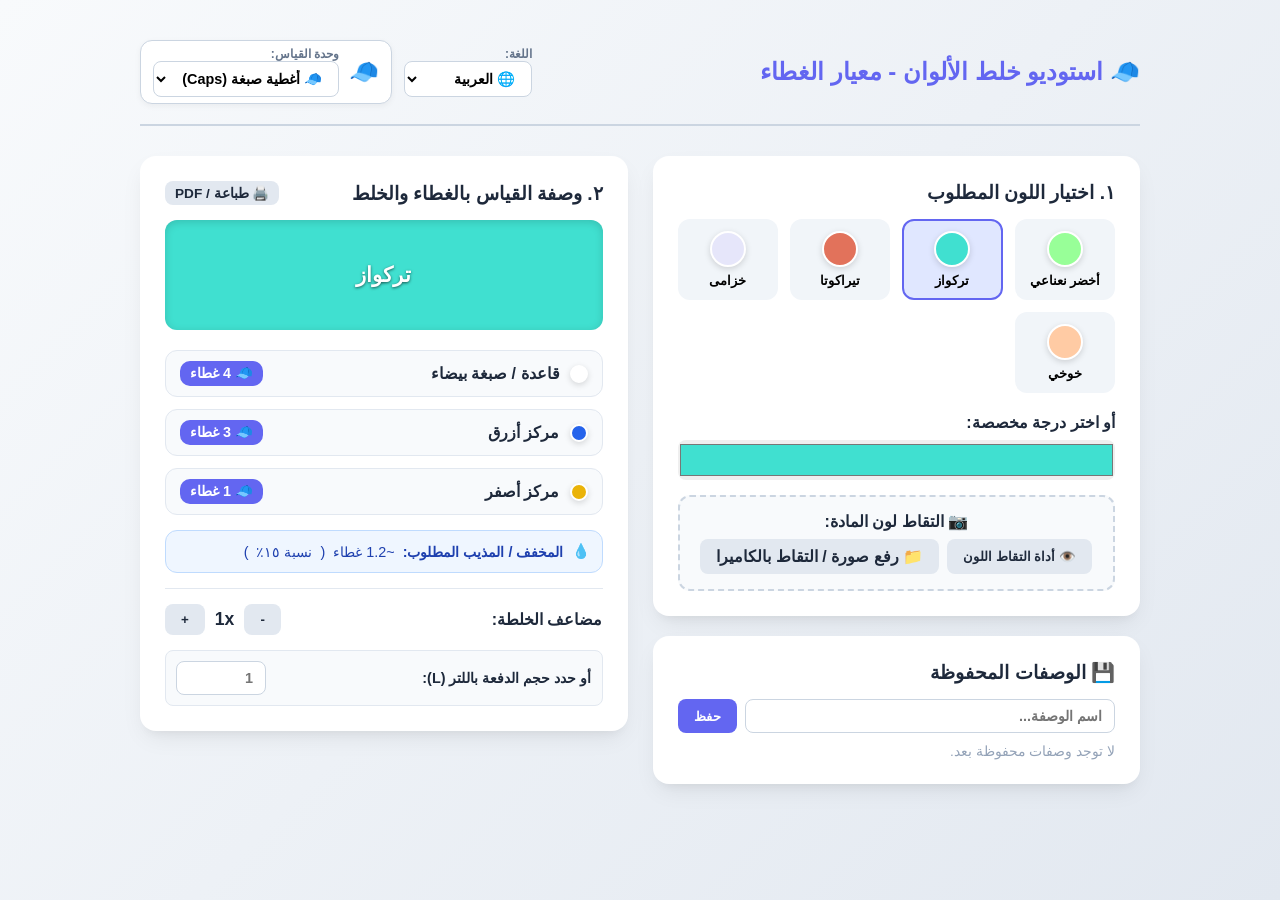
<file: index(3).html>
<!DOCTYPE html>
<html lang="ar" dir="rtl" id="htmlTag">
<head>
  <meta charset="UTF-8">
  <meta name="viewport" content="width=device-width, initial-scale=1.0">
  <title id="pageTitle">استوديو خلط الألوان - مطابق الصبغات</title>
  <style>
    :root {
      --primary: #6366f1;
      --primary-hover: #4f46e5;
      --bg-gradient: linear-gradient(135deg, #f8fafc 0%, #e2e8f0 100%);
      --card-bg: #ffffff;
      --text-main: #1e293b;
      --text-muted: #64748b;
      --border-radius: 16px;
      --shadow: 0 10px 25px -5px rgba(0, 0, 0, 0.08), 0 8px 10px -6px rgba(0, 0, 0, 0.05);
    }

    * {
      box-sizing: border-box;
      margin: 0;
      padding: 0;
      font-family: 'Segoe UI', Tahoma, Geneva, Verdana, sans-serif;
    }

    body {
      background: var(--bg-gradient);
      color: var(--text-main);
      min-height: 100vh;
      display: flex;
      flex-direction: column;
      align-items: center;
      padding: 20px;
    }

    header {
      width: 100%;
      max-width: 1000px;
      display: flex;
      justify-content: space-between;
      align-items: center;
      padding: 20px 0;
      border-bottom: 2px solid #cbd5e1;
      margin-bottom: 30px;
      flex-wrap: wrap;
      gap: 15px;
    }

    .logo {
      display: flex;
      align-items: center;
      gap: 12px;
      font-size: 1.5rem;
      font-weight: 800;
      color: var(--primary);
    }

    .header-controls {
      display: flex;
      align-items: center;
      gap: 12px;
      flex-wrap: wrap;
    }

    select, input[type="text"], input[type="number"] {
      padding: 8px 12px;
      border-radius: 8px;
      border: 1px solid #cbd5e1;
      background: white;
      font-size: 0.9rem;
      font-weight: 600;
      outline: none;
      transition: border 0.2s;
    }

    select:focus, input[type="text"]:focus, input[type="number"]:focus {
      border-color: var(--primary);
    }

    .main-container {
      width: 100%;
      max-width: 1000px;
      display: grid;
      grid-template-columns: 1fr 1fr;
      gap: 25px;
    }

    @media (max-width: 820px) {
      .main-container {
        grid-template-columns: 1fr;
      }
    }

    .card {
      background: var(--card-bg);
      border-radius: var(--border-radius);
      padding: 25px;
      box-shadow: var(--shadow);
      margin-bottom: 20px;
    }

    .card-title {
      font-size: 1.2rem;
      margin-bottom: 15px;
      color: var(--text-main);
      display: flex;
      align-items: center;
      justify-content: space-between;
    }

    .preset-grid {
      display: grid;
      grid-template-columns: repeat(auto-fill, minmax(100px, 1fr));
      gap: 12px;
      margin-bottom: 20px;
    }

    .preset-btn {
      border: 2px solid transparent;
      border-radius: 12px;
      padding: 10px 6px;
      background: #f1f5f9;
      cursor: pointer;
      display: flex;
      flex-direction: column;
      align-items: center;
      gap: 6px;
      transition: transform 0.2s, border-color 0.2s;
    }

    .preset-btn:hover {
      transform: translateY(-2px);
    }

    .preset-btn.active {
      border-color: var(--primary);
      background: #e0e7ff;
    }

    .color-swatch {
      width: 36px;
      height: 36px;
      border-radius: 50%;
      border: 2px solid white;
      box-shadow: 0 2px 6px rgba(0,0,0,0.15);
    }

    .preset-name {
      font-size: 0.8rem;
      font-weight: 600;
      text-align: center;
    }

    .capture-box {
      background: #f8fafc;
      border: 2px dashed #cbd5e1;
      border-radius: 12px;
      padding: 15px;
      text-align: center;
      margin-top: 15px;
    }

    .cap-ref-container {
      display: flex;
      align-items: center;
      gap: 10px;
      background: #ffffff;
      padding: 6px 12px;
      border-radius: 12px;
      border: 1px solid #cbd5e1;
      box-shadow: 0 2px 6px rgba(0,0,0,0.05);
    }

    .preview-box {
      width: 100%;
      height: 110px;
      border-radius: 12px;
      display: flex;
      align-items: center;
      justify-content: center;
      color: white;
      text-shadow: 0 1px 3px rgba(0,0,0,0.6);
      font-size: 1.3rem;
      font-weight: 700;
      box-shadow: inset 0 2px 8px rgba(0,0,0,0.15);
      margin-bottom: 20px;
      transition: background-color 0.4s ease;
    }

    .formula-section {
      display: flex;
      flex-direction: column;
      gap: 12px;
    }

    .ingredient-row {
      display: flex;
      align-items: center;
      justify-content: space-between;
      background: #f8fafc;
      padding: 10px 14px;
      border-radius: 12px;
      border: 1px solid #e2e8f0;
    }

    .ingredient-info {
      display: flex;
      align-items: center;
      gap: 10px;
      font-weight: 600;
    }

    .cap-count-badge {
      font-size: 0.9rem;
      font-weight: 700;
      background: var(--primary);
      color: white;
      padding: 4px 10px;
      border-radius: 10px;
    }

    .scale-controls {
      display: flex;
      flex-direction: column;
      gap: 10px;
      margin-top: 15px;
      padding-top: 15px;
      border-top: 1px solid #e2e8f0;
    }

    .btn {
      padding: 8px 16px;
      border-radius: 8px;
      border: none;
      background: var(--primary);
      color: white;
      font-weight: 600;
      cursor: pointer;
      transition: background 0.2s;
      display: inline-flex;
      align-items: center;
      justify-content: center;
      gap: 6px;
    }

    .btn:hover {
      background: var(--primary-hover);
    }

    .btn-secondary {
      background: #e2e8f0;
      color: var(--text-main);
    }

    .btn-secondary:hover {
      background: #cbd5e1;
    }

    .water-ratio-box {
      background: #eff6ff;
      border: 1px solid #bfdbfe;
      padding: 12px;
      border-radius: 12px;
      margin-top: 15px;
      font-size: 0.9rem;
      color: #1e40af;
      display: flex;
      align-items: center;
      gap: 8px;
    }

    .saved-list {
      display: flex;
      flex-direction: column;
      gap: 8px;
      margin-top: 10px;
    }

    .saved-item {
      display: flex;
      justify-content: space-between;
      align-items: center;
      background: #f8fafc;
      padding: 8px 12px;
      border-radius: 8px;
      border: 1px solid #e2e8f0;
    }

    #imageCanvas {
      max-width: 100%;
      border-radius: 8px;
      margin: 10px auto 0 auto;
      cursor: crosshair;
      display: none;
    }

    @media print {
      header, .scale-controls, .header-controls, button, .capture-box {
        display: none !important;
      }
      body {
        background: white;
      }
      .card {
        box-shadow: none;
        border: 1px solid #ccc;
      }
    }
  </style>
</head>
<body>

  <header>
    <div class="logo" id="appLogo">
      🧢 استوديو خلط الألوان - معيار الغطاء
    </div>
    
    <div class="header-controls">
      <!-- اختيار اللغة -->
      <div>
        <label style="font-size:0.75rem; color:#64748b; display:block; font-weight:bold;" id="lblLang">اللغة / Language:</label>
        <select id="langSelect" onchange="changeLanguage(this.value)">
          <option value="ar" selected>🌐 العربية</option>
          <option value="fr">🌐 Français</option>
          <option value="en">🌐 English</option>
        </select>
      </div>

      <!-- اختيار وحدة القياس بالغطاء -->
      <div class="cap-ref-container">
        <span style="font-size:1.5rem;">🧢</span>
        <div>
          <label style="font-size:0.75rem; color:#64748b; display:block; font-weight:bold;" id="lblUnit">وحدة القياس:</label>
          <select id="unitSelect" onchange="changeUnit(this.value)">
            <option value="caps" id="optCaps" selected>🧢 أغطية صبغة (Caps)</option>
            <option value="ml" id="optMl">🧪 ملليلتر (ml)</option>
            <option value="g" id="optG">⚖️ غرام (g)</option>
          </select>
        </div>
      </div>
    </div>
  </header>

  <main class="main-container">
    <div>
      <section class="card">
        <h2 class="card-title" id="titleStep1">١. اختيار اللون المطلوب</h2>
        <div class="preset-grid" id="presetContainer"></div>
        
        <div style="margin-top: 10px;">
          <label for="customPicker" style="font-weight: 600; display: block; margin-bottom: 8px;" id="lblCustomColor">
            أو اختر درجة مخصصة:
          </label>
          <input type="color" id="customPicker" value="#40e0d0" style="width: 100%; height: 40px; border-radius: 8px; border: none; cursor: pointer;" oninput="handleCustomColor(this.value)">
        </div>

        <!-- التقاط لون المادة -->
        <div class="capture-box">
          <strong style="display: block; margin-bottom: 8px;" id="titleCapture">📷 التقاط لون المادة:</strong>
          <div style="display: flex; gap: 8px; justify-content: center; flex-wrap: wrap;">
            <button class="btn btn-secondary" onclick="useEyeDropper()" id="btnEyedropper">👁️ أداة التقاط اللون</button>
            
            <!-- زر الكاميرا ورفع الصور متوافق مع كافة الأجهزة واللغات -->
            <label class="btn btn-secondary" style="cursor: pointer;">
              <span id="txtUpload">📁 رفع صورة / التقاط</span>
              <input type="file" accept="image/*" capture="environment" id="imageInput" style="display: none;" onchange="handleImageUpload(event)">
            </label>
          </div>
          <canvas id="imageCanvas"></canvas>
          <p id="canvasHelpText" style="font-size: 0.8rem; color: #64748b; margin-top: 6px; display: none;">انقر في أي مكان على الصورة لالتقاط لون الصبغة بالضبط!</p>
        </div>
      </section>

      <section class="card">
        <h2 class="card-title">
          <span id="titleSaved">💾 الوصفات المحفوظة</span>
        </h2>
        <div style="display: flex; gap: 8px; margin-bottom: 10px;">
          <input type="text" id="recipeNameInput" placeholder="اسم الوصفة..." style="flex: 1;">
          <button class="btn" onclick="saveCurrentRecipe()" id="btnSave">حفظ</button>
        </div>
        <div class="saved-list" id="savedListContainer"></div>
      </section>
    </div>

    <div>
      <section class="card">
        <h2 class="card-title">
          <span id="titleStep2">٢. وصفة القياس بالغطاء والخلط</span>
          <button class="btn btn-secondary" onclick="window.print()" style="font-size: 0.85rem; padding: 4px 10px;" id="btnPrint">🖨️ طباعة / PDF</button>
        </h2>
        
        <div class="preview-box" id="previewBox">
          <span id="previewName">تركواز</span>
        </div>

        <div class="formula-section" id="formulaContainer"></div>

        <div class="water-ratio-box">
          💧 <strong id="lblDilution">المخفف / المذيب المطلوب:</strong> <span id="waterAmount">~0.5 غطاء</span> (<span id="lblRatio">نسبة ١٥٪</span>)
        </div>

        <!-- التحكم بحجم الدفعة -->
        <div class="scale-controls">
          <div style="display: flex; justify-content: space-between; align-items: center;">
            <span style="font-weight: 600;" id="lblBatchScale">مضاعف الخلطة:</span>
            <div style="display: flex; align-items: center; gap: 10px;">
              <button class="btn btn-secondary" onclick="adjustScale(-1)">-</button>
              <span id="scaleFactor" style="font-weight: bold; font-size: 1.1rem;">1x</span>
              <button class="btn btn-secondary" onclick="adjustScale(1)">+</button>
            </div>
          </div>

          <div style="display: flex; justify-content: space-between; align-items: center; background: #f8fafc; padding: 10px; border-radius: 8px; border: 1px solid #e2e8f0; margin-top: 5px;">
            <label for="literInput" style="font-weight: 600; font-size: 0.9rem;" id="lblLiterInput">أو حدد حجم الدفعة باللتر (L):</label>
            <input type="number" id="literInput" step="0.1" min="0.1" placeholder="1" style="width: 90px;" oninput="handleLiterInput(this.value)">
          </div>
        </div>
      </section>
    </div>
  </main>

  <script>
    const i18n = {
      ar: {
        dir: 'rtl',
        appTitle: 'استوديو خلط الألوان - مطابق الصبغات',
        logo: '🧢 استوديو خلط الألوان - معيار الغطاء',
        lblLang: 'اللغة:',
        lblUnit: 'وحدة القياس:',
        optCaps: '🧢 أغطية صبغة (Caps)',
        optMl: '🧪 ملليلتر (ml)',
        optG: '⚖️ غرام (g)',
        titleStep1: '١. اختيار اللون المطلوب',
        lblCustomColor: 'أو اختر درجة مخصصة:',
        titleCapture: '📷 التقاط لون المادة:',
        btnEyedropper: '👁️ أداة التقاط اللون',
        lblUpload: '📁 رفع صورة / التقاط بالكاميرا',
        canvasHelpText: 'انقر في أي مكان على الصورة لالتقاط لون الصبغة بالضبط!',
        titleSaved: '💾 الوصفات المحفوظة',
        recipePlaceholder: 'اسم الوصفة...',
        btnSave: 'حفظ',
        titleStep2: '٢. وصفة القياس بالغطاء والخلط',
        btnPrint: '🖨️ طباعة / PDF',
        lblDilution: 'المخفف / المذيب المطلوب:',
        lblRatio: 'نسبة ١٥٪',
        lblBatchScale: 'مضاعف الخلطة:',
        lblLiterInput: 'أو حدد حجم الدفعة باللتر (L):',
        unitCaps: 'غطاء',
        unitLiter: 'لتر (L)',
        unitMl: 'مل (ml)',
        unitG: 'غرام (g)',
        customColorName: 'درجة ملتقطة',
        noSaved: 'لا توجد وصفات محفوظة بعد.',
        btnLoad: 'تحميل',
        presets: {
          mint: 'أخضر نعناعي',
          turquoise: 'تركواز',
          terracotta: 'تيراكوتا',
          lavender: 'خزامى',
          peach: 'خوخي'
        },
        bases: {
          white: 'قاعدة / صبغة بيضاء',
          blue: 'مركز أزرق',
          yellow: 'مركز أصفر',
          red: 'مركز أحمر',
          black: 'مركز أسود'
        }
      },
      fr: {
        dir: 'ltr',
        appTitle: 'Studio de Mélange de Couleurs',
        logo: '🧢 Studio de Mélange - Mesure par Bouchon',
        lblLang: 'Langue / Language:',
        lblUnit: 'Unité de mesure:',
        optCaps: '🧢 Bouchons (Caps)',
        optMl: '🧪 Millilitre (ml)',
        optG: '⚖️ Gramme (g)',
        titleStep1: '1. Sélection de la couleur',
        lblCustomColor: 'Ou choisissez une couleur personnalisée:',
        titleCapture: '📷 Capturer la couleur:',
        btnEyedropper: '👁️ Pipette à écran',
        lblUpload: '📁 Importer une photo / Caméra',
        canvasHelpText: 'Cliquez n\'importe où sur l\'image pour capturer la couleur!',
        titleSaved: '💾 Recettes enregistrées',
        recipePlaceholder: 'Nom de la recette...',
        btnSave: 'Enregistrer',
        titleStep2: '2. Formule de mélange (Bouchons)',
        btnPrint: '🖨️ Imprimer / PDF',
        lblDilution: 'Diluant requis:',
        lblRatio: 'Ratio de 15%',
        lblBatchScale: 'Multiplicateur de lot:',
        lblLiterInput: 'Ou volume de lot en Litres (L):',
        unitCaps: 'bouchon(s)',
        unitLiter: 'Litre (L)',
        unitMl: 'ml',
        unitG: 'g',
        customColorName: 'Couleur capturée',
        noSaved: 'Aucune recette enregistrée pour le moment.',
        btnLoad: 'Charger',
        presets: {
          mint: 'Vert Menthe',
          turquoise: 'Turquoise',
          terracotta: 'Terre Cuite',
          lavender: 'Lavande',
          peach: 'Pêche'
        },
        bases: {
          white: 'Base / Pigment Blanc',
          blue: 'Concentré Bleu',
          yellow: 'Concentré Jaune',
          red: 'Concentré Rouge',
          black: 'Concentré Noir'
        }
      },
      en: {
        dir: 'ltr',
        appTitle: 'Color Mixing Studio - Pigment Matcher',
        logo: '🧢 Color Mixing Studio - Cap Measure',
        lblLang: 'Language:',
        lblUnit: 'Measurement Unit:',
        optCaps: '🧢 Dye Caps',
        optMl: '🧪 Milliliter (ml)',
        optG: '⚖️ Gram (g)',
        titleStep1: '1. Select Desired Color',
        lblCustomColor: 'Or pick a custom color:',
        titleCapture: '📷 Capture Material Color:',
        btnEyedropper: '👁️ Color Picker Tool',
        lblUpload: '📁 Upload Image / Camera Capture',
        canvasHelpText: 'Click anywhere on the image to capture the exact pigment color!',
        titleSaved: '💾 Saved Recipes',
        recipePlaceholder: 'Recipe Name...',
        btnSave: 'Save',
        titleStep2: '2. Cap Recipe & Mixing Formula',
        btnPrint: '🖨️ Print / PDF',
        lblDilution: 'Required Solvent/Diluent:',
        lblRatio: '15% Ratio',
        lblBatchScale: 'Batch Scale Multiplier:',
        lblLiterInput: 'Or specify batch volume in Liters (L):',
        unitCaps: 'cap(s)',
        unitLiter: 'Liter (L)',
        unitMl: 'ml',
        unitG: 'g',
        customColorName: 'Captured Color',
        noSaved: 'No saved recipes yet.',
        btnLoad: 'Load',
        presets: {
          mint: 'Mint Green',
          turquoise: 'Turquoise',
          terracotta: 'Terracotta',
          lavender: 'Lavender',
          peach: 'Peach'
        },
        bases: {
          white: 'White Base / Pigment',
          blue: 'Blue Concentrate',
          yellow: 'Yellow Concentrate',
          red: 'Red Concentrate',
          black: 'Black Concentrate'
        }
      }
    };

    let currentLang = 'ar';
    const presets = [
      { id: 'mint', hex: '#98ff98', recipe: { white: 5, yellow: 2, blue: 1 } },
      { id: 'turquoise', hex: '#40e0d0', recipe: { white: 4, blue: 3, yellow: 1 } },
      { id: 'terracotta', hex: '#e2725b', recipe: { white: 2, red: 4, yellow: 3, black: 1 } },
      { id: 'lavender', hex: '#e6e6fa', recipe: { white: 7, blue: 1, red: 1 } },
      { id: 'peach', hex: '#ffcba4', recipe: { white: 6, red: 1, yellow: 2 } }
    ];

    let currentUnit = 'caps';
    let activePreset = presets[1];
    let currentRecipe = presets[1].recipe;
    let currentHex = presets[1].hex;
    let isCustom = false;
    let batchScale = 1;
    let customLiterVolume = null;
    let savedRecipes = JSON.parse(localStorage.getItem('my_color_mixes') || '[]');

    const baseHexes = { white: '#ffffff', blue: '#2563eb', yellow: '#eab308', red: '#ef4444', black: '#1e293b' };

    function init() {
      applyLanguage(currentLang);
      renderPresets();
      renderSavedRecipes();
      updateUI();
    }

    function changeLanguage(lang) {
      currentLang = lang;
      applyLanguage(lang);
      renderPresets();
      renderSavedRecipes();
      updateUI();
    }

    function applyLanguage(lang) {
      const t = i18n[lang];
      document.getElementById('htmlTag').setAttribute('dir', t.dir);
      document.getElementById('htmlTag').setAttribute('lang', lang);
      document.getElementById('pageTitle').innerText = t.appTitle;
      document.getElementById('appLogo').innerText = t.logo;
      document.getElementById('lblLang').innerText = t.lblLang;
      document.getElementById('lblUnit').innerText = t.lblUnit;
      document.getElementById('optCaps').innerText = t.optCaps;
      document.getElementById('optMl').innerText = t.optMl;
      document.getElementById('optG').innerText = t.optG;
      document.getElementById('titleStep1').innerText = t.titleStep1;
      document.getElementById('lblCustomColor').innerText = t.lblCustomColor;
      document.getElementById('titleCapture').innerText = t.titleCapture;
      document.getElementById('btnEyedropper').innerText = t.btnEyedropper;
      
      // تحديث نص رفع الصور/الكاميرا بشكل آمن دون تخريب الـ input
      document.getElementById('txtUpload').innerText = t.lblUpload;
      
      document.getElementById('canvasHelpText').innerText = t.canvasHelpText;
      document.getElementById('titleSaved').innerText = t.titleSaved;
      document.getElementById('recipeNameInput').placeholder = t.recipePlaceholder;
      document.getElementById('btnSave').innerText = t.btnSave;
      document.getElementById('titleStep2').innerText = t.titleStep2;
      document.getElementById('btnPrint').innerText = t.btnPrint;
      document.getElementById('lblDilution').innerText = t.lblDilution;
      document.getElementById('lblRatio').innerText = t.lblRatio;
      document.getElementById('lblBatchScale').innerText = t.lblBatchScale;
      document.getElementById('lblLiterInput').innerText = t.lblLiterInput;
    }

    function changeUnit(unit) {
      currentUnit = unit;
      updateRecipeDisplay();
    }

    function renderPresets() {
      const container = document.getElementById('presetContainer');
      container.innerHTML = '';
      const t = i18n[currentLang];

      presets.forEach(preset => {
        const btn = document.createElement('button');
        btn.className = `preset-btn ${!isCustom && preset.hex === currentHex ? 'active' : ''}`;
        btn.onclick = () => selectPreset(preset);

        btn.innerHTML = `
          <div class="color-swatch" style="background-color: ${preset.hex};"></div>
          <span class="preset-name">${t.presets[preset.id]}</span>
        `;
        container.appendChild(btn);
      });
    }

    function selectPreset(preset) {
      isCustom = false;
      activePreset = preset;
      currentRecipe = preset.recipe;
      currentHex = preset.hex;
      renderPresets();
      updateUI();
    }

    function handleCustomColor(hex) {
      isCustom = true;
      currentHex = hex;
      currentRecipe = calculateCapsFromHex(hex);
      renderPresets();
      updateUI();
    }

    async function useEyeDropper() {
      if ('EyeDropper' in window) {
        try {
          const eyeDropper = new EyeDropper();
          const result = await eyeDropper.open();
          handleCustomColor(result.sRGBHex);
        } catch (e) {
          console.log('EyeDropper closed');
        }
      } else {
        alert(currentLang === 'ar' ? 'أداة الالتقاط المباشر غير مدعومة في هذا المتصفح، يرجى استخدام زر الكاميرا/الصور.' : 
              currentLang === 'fr' ? 'La pipette n\'est pas supportée sur ce navigateur, utilisez le bouton appareil photo.' : 
              'Direct color picker is not supported in this browser, please use the camera/upload button.');
      }
    }

    function handleImageUpload(event) {
      const file = event.target.files[0];
      if (!file) return;

      const reader = new FileReader();
      reader.onload = function(e) {
        const img = new Image();
        img.onload = function() {
          const canvas = document.getElementById('imageCanvas');
          const ctx = canvas.getContext('2d');
          
          canvas.width = Math.min(img.width, 300);
          canvas.height = (img.height / img.width) * canvas.width;
          ctx.drawImage(img, 0, 0, canvas.width, canvas.height);
          
          canvas.style.display = 'block';
          document.getElementById('canvasHelpText').style.display = 'block';

          canvas.onclick = function(evt) {
            const rect = canvas.getBoundingClientRect();
            const scaleX = canvas.width / rect.width;
            const scaleY = canvas.height / rect.height;
            
            const x = (evt.clientX - rect.left) * scaleX;
            const y = (evt.clientY - rect.top) * scaleY;
            
            const pixel = ctx.getImageData(x, y, 1, 1).data;
            const hex = "#" + ((1 << 24) + (pixel[0] << 16) + (pixel[1] << 8) + pixel[2]).toString(16).slice(1);
            handleCustomColor(hex);
          };
        };
        img.src = e.target.result;
      };
      reader.readAsDataURL(file);
    }

    // حساب عدد الأغطية من كود اللون بأمان
    function calculateCapsFromHex(hex) {
      let cleanHex = hex.replace('#', '');
      if (cleanHex.length === 3) {
        cleanHex = cleanHex.split('').map(c => c + c).join('');
      }

      const r = parseInt(cleanHex.slice(0, 2), 16) || 0;
      const g = parseInt(cleanHex.slice(2, 4), 16) || 0;
      const b = parseInt(cleanHex.slice(4, 6), 16) || 0;

      let redCaps = Math.round((r / 255) * 4);
      let yellowCaps = Math.round((g / 255) * 3);
      let blueCaps = Math.round((b / 255) * 4);
      let whiteCaps = Math.round(((r + g + b) / (3 * 255)) * 5);

      const recipe = {};
      if (whiteCaps > 0) recipe.white = Math.max(1, whiteCaps);
      if (redCaps > 0) recipe.red = Math.max(1, redCaps);
      if (yellowCaps > 0) recipe.yellow = Math.max(1, yellowCaps);
      if (blueCaps > 0) recipe.blue = Math.max(1, blueCaps);
      return recipe;
    }

    function adjustScale(delta) {
      customLiterVolume = null;
      document.getElementById('literInput').value = '';
      batchScale = Math.max(1, Math.min(100, batchScale + delta));
      document.getElementById('scaleFactor').innerText = `${batchScale}x`;
      updateRecipeDisplay();
    }

    function handleLiterInput(val) {
      const liters = parseFloat(val);
      if (!isNaN(liters) && liters > 0) {
        customLiterVolume = liters;
      } else {
        customLiterVolume = null;
      }
      updateRecipeDisplay();
    }

    function updateUI() {
      const previewBox = document.getElementById('previewBox');
      previewBox.style.backgroundColor = currentHex;
      const t = i18n[currentLang];
      
      const displayName = isCustom 
        ? `${t.customColorName} (${currentHex.toUpperCase()})` 
        : t.presets[activePreset.id];
        
      document.getElementById('previewName').innerText = displayName;
      updateRecipeDisplay();
    }

    function updateRecipeDisplay() {
      const formulaContainer = document.getElementById('formulaContainer');
      formulaContainer.innerHTML = '';
      const t = i18n[currentLang];

      let totalBaseUnits = 0;
      let totalRecipeBaseCaps = 0;
      Object.values(currentRecipe).forEach(c => totalRecipeBaseCaps += c);

      Object.entries(currentRecipe).forEach(([baseKey, baseCaps]) => {
        let scaledCaps;
        
        if (customLiterVolume) {
          const proportion = baseCaps / totalRecipeBaseCaps;
          const litersForBase = customLiterVolume * proportion;
          scaledCaps = (litersForBase * 1000) / 5;
        } else {
          scaledCaps = baseCaps * batchScale;
        }

        totalBaseUnits += scaledCaps;

        let displayValue = (Math.round(scaledCaps * 10) / 10).toFixed(scaledCaps % 1 === 0 ? 0 : 1);
        let unitText = t.unitCaps;

        if (customLiterVolume) {
          const proportion = baseCaps / totalRecipeBaseCaps;
          displayValue = (customLiterVolume * proportion).toFixed(3);
          unitText = t.unitLiter;
        } else if (currentUnit === 'ml') {
          displayValue = (scaledCaps * 5).toFixed(1);
          unitText = t.unitMl;
        } else if (currentUnit === 'g') {
          displayValue = (scaledCaps * 5).toFixed(1);
          unitText = t.unitG;
        }

        const row = document.createElement('div');
        row.className = 'ingredient-row';
        row.innerHTML = `
          <div class="ingredient-info">
            <span class="color-swatch" style="width: 18px; height: 18px; background-color: ${baseHexes[baseKey]};"></span>
            <span>${t.bases[baseKey]}</span>
          </div>
          <span class="cap-count-badge">🧢 ${displayValue} ${unitText}</span>
        `;
        formulaContainer.appendChild(row);
      });

      const waterVal = totalBaseUnits * 0.15;
      let waterUnit;
      if (customLiterVolume) {
        waterUnit = `${(customLiterVolume * 0.15).toFixed(3)} ${t.unitLiter}`;
      } else if (currentUnit === 'ml') {
        waterUnit = `${(waterVal * 5).toFixed(1)} ${t.unitMl}`;
      } else if (currentUnit === 'g') {
        waterUnit = `${(waterVal * 5).toFixed(1)} ${t.unitG}`;
      } else {
        waterUnit = `${waterVal.toFixed(1)} ${t.unitCaps}`;
      }

      document.getElementById('waterAmount').innerText = `~${waterUnit}`;
    }

    function saveCurrentRecipe() {
      const nameInput = document.getElementById('recipeNameInput');
      const t = i18n[currentLang];
      const name = nameInput.value.trim() || `${t.recipePlaceholder.replace('...', '')} ${savedRecipes.length + 1}`;
      
      const newSaved = { name, hex: currentHex, recipe: currentRecipe };
      savedRecipes.push(newSaved);
      localStorage.setItem('my_color_mixes', JSON.stringify(savedRecipes));
      
      nameInput.value = '';
      renderSavedRecipes();
    }

    function renderSavedRecipes() {
      const container = document.getElementById('savedListContainer');
      const t = i18n[currentLang];
      container.innerHTML = savedRecipes.length === 0 ? `<p style="font-size: 0.85rem; color: #94a3b8;">${t.noSaved}</p>` : '';

      savedRecipes.forEach((item, index) => {
        const div = document.createElement('div');
        div.className = 'saved-item';
        div.innerHTML = `
          <div style="display:flex; align-items:center; gap:8px;">
            <div style="width:16px; height:16px; border-radius:50%; background:${item.hex};"></div>
            <strong>${item.name}</strong>
          </div>
          <div>
            <button class="btn btn-secondary" style="padding: 2px 8px; font-size:0.75rem;" onclick="loadRecipe(${index})">${t.btnLoad}</button>
            <button class="btn btn-secondary" style="padding: 2px 8px; font-size:0.75rem; color:red;" onclick="deleteRecipe(${index})">✕</button>
          </div>
        `;
        container.appendChild(div);
      });
    }

    function loadRecipe(index) {
      const item = savedRecipes[index];
      isCustom = true;
      currentHex = item.hex;
      currentRecipe = item.recipe;
      renderPresets();
      updateUI();
    }

    function deleteRecipe(index) {
      savedRecipes.splice(index, 1);
      localStorage.setItem('my_color_mixes', JSON.stringify(savedRecipes));
      renderSavedRecipes();
    }

    window.onload = init;
  </script>
</body>
</html>
</file>
